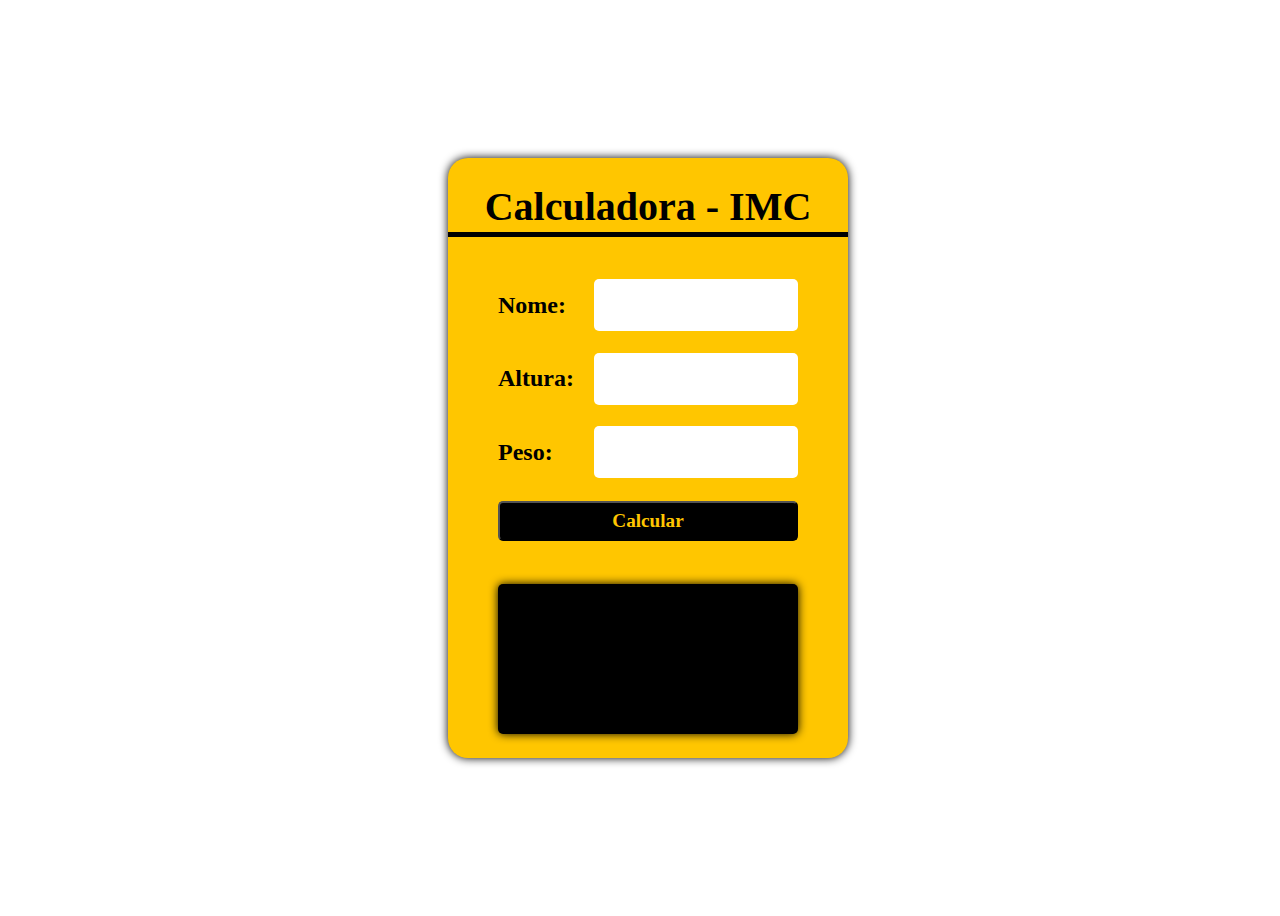
<file: calcula-imc/index.html>
<!DOCTYPE html>
<html lang="en">
  <head>
    <meta charset="UTF-8">
    <meta name="viewport" content="width=device-width, initial-scale=1.0">
    <title>IMC</title>
    <link rel="stylesheet" href="style.css">
  </head>
  <body>
    <main>
      <div class="container">
        <div class="title"> Calculadora - IMC </div>
        <div class="input">
            <label>Nome:</label>
            <input type="text" id='nome'>
        </div>
        <div class="input">
            <label>Altura:</label>
            <input type="number" id='altura'>
        </div>
        <div class="input">
            <label>Peso:</label>
            <input type="number" id='peso'>
        </div>
        <button id='calcular'>Calcular</button>

        <div class="result" id='resultado'></div>
      </div>
    </main>
    <script src="./script.js"></script>
  </body>
</html>
</file>
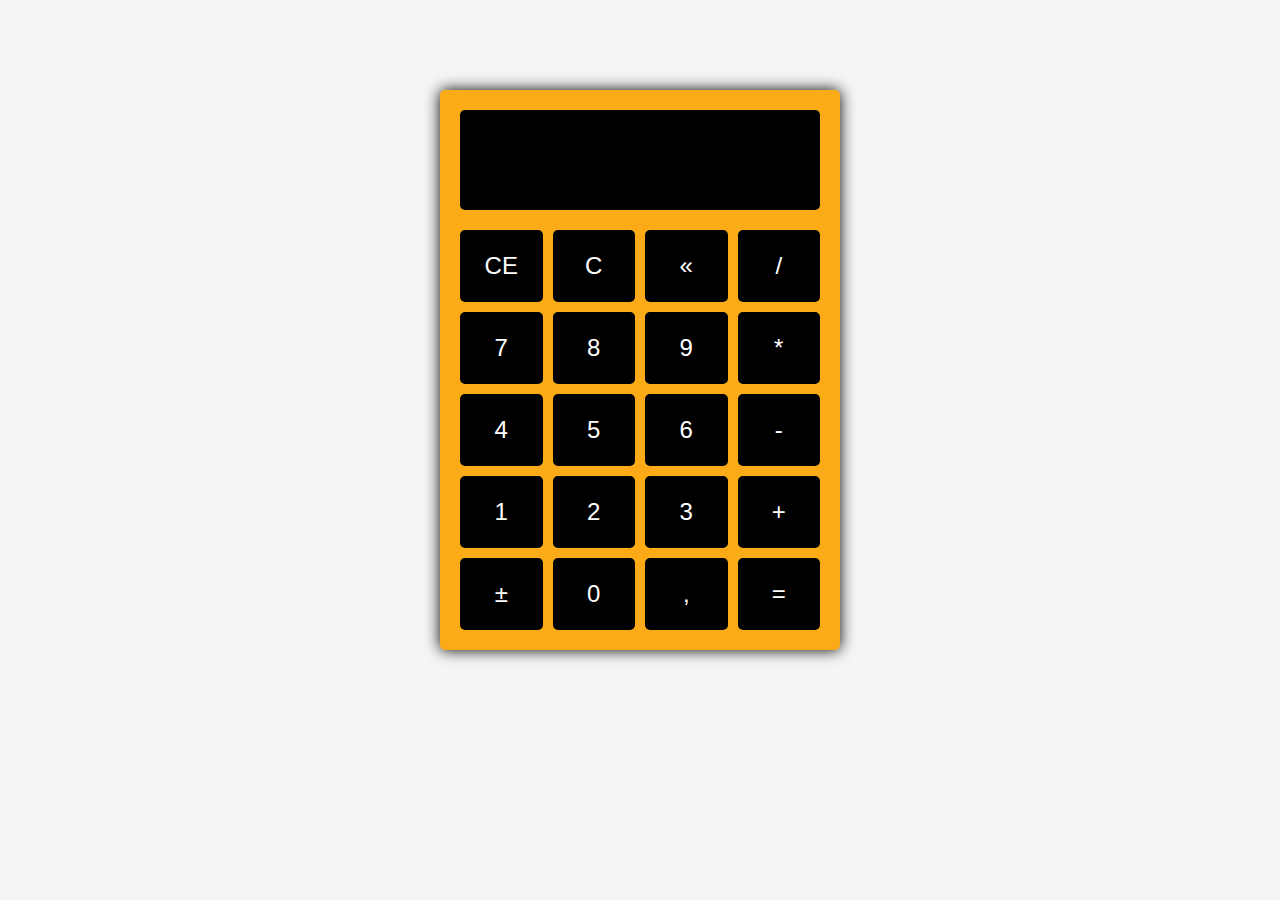
<file: calculadora/index.html>
<!DOCTYPE html>
<html lang="en">
<head>
    <meta charset="UTF-8">
    <meta name="viewport" content="width=device-width, initial-scale=1.0">
    <link rel="stylesheet" href="style.css">
    <title>calculadora</title>
</head>
<body>
    <div class="calculator">
        <div class="display"></div>
        <div class="calculator-buttons">
            <button id="limparDisplay">CE</button>
            <button id="limparCalculo" onclick="clean()">C</button>
            <button id="backspace" onclick="back()">«</button>
            <button id="operadorDividir" onclick="insert('/')">/</button>
            <button id="tecla7" onclick="insert('7')">7</button>
            <button id="tecla8" onclick="insert('8')">8</button>
            <button id="tecla9" onclick="insert('9')">9</button>
            <button id="operadorMultiplica" onclick="insert('*')">*</button>
            <button id="tecla4" onclick="insert('4')">4</button>
            <button id="tecla5" onclick="insert('5')">5</button>
            <button id="tecla6" onclick="insert('6')">6</button>
            <button id="operadorDiminui" onclick="insert('-')">-</button>
            <button id="tecla1" onclick="insert('1')">1</button>
            <button id="tecla2" onclick="insert('2')">2</button>
            <button id="tecla3" onclick="insert('3')">3</button>
            <button id="operadorSoma">+</button>
            <button id="inverter">±</button>
            <button id="tecla0" onclick="insert('0')">0</button>
            <button id="decimal" onclick="insert('.')">,</button>
            <button id="igual">=</button>
        </div>
    </div>
    
    <script src="script.js"></script>

</body>
</html>
</file>
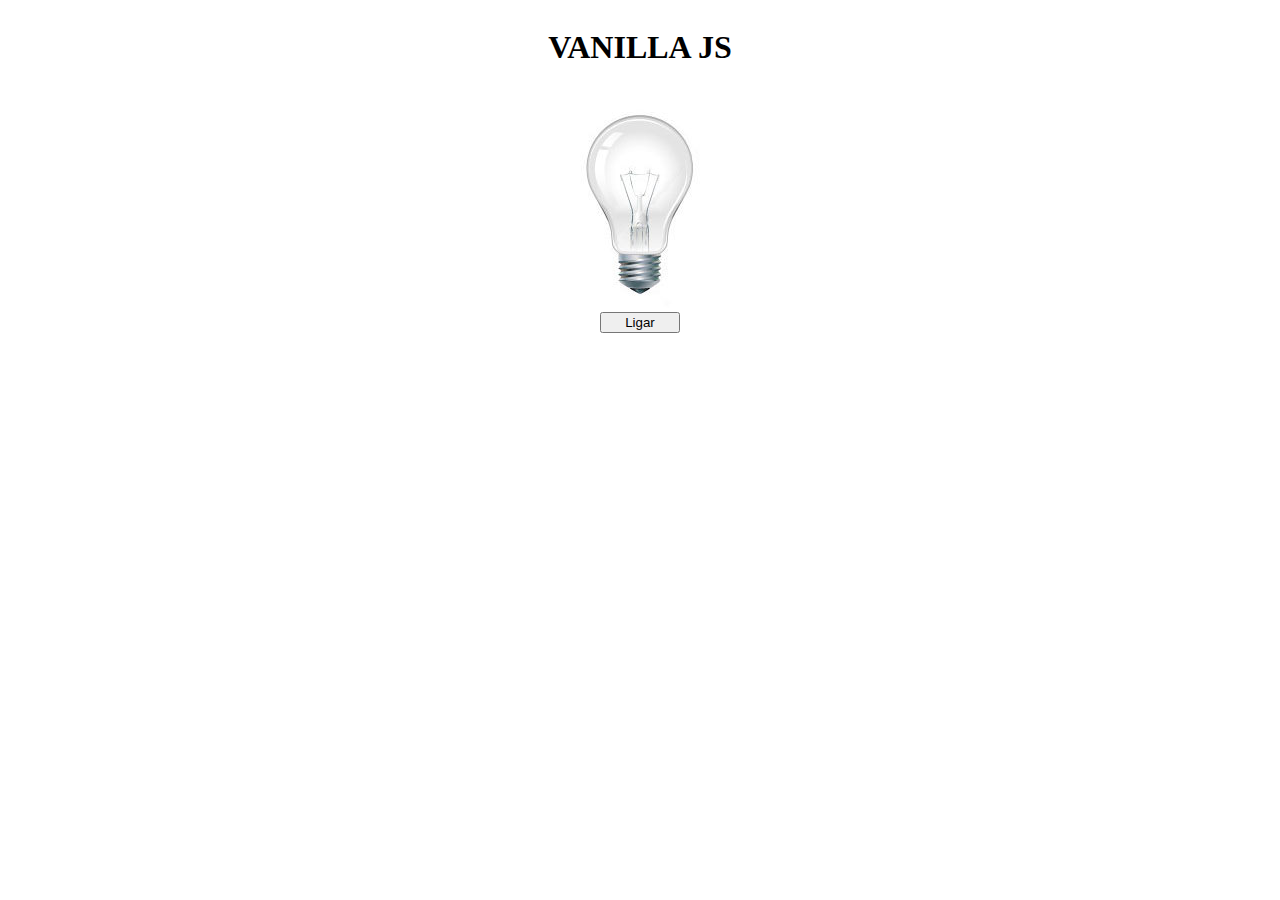
<file: desafio-lampada/index.html>
<!DOCTYPE html>
<html lang="en">
<head>
    <meta charset="UTF-8">
    <meta name="viewport" content="width=device-width, initial-scale=1.0">
    <link rel="stylesheet" href="style.css">
    <title>Desafio Lâmpada</title>
</head>
<body>
    <header>
        <h1>VANILLA JS</h1>
    </header>
    <main>
        <div>
            <img src="./imagens/desligada.jpg" alt="Lâmpada" id='lamp'>
        </div>
        <div>
            <button id='turnOnOff'>Ligar</button>
        </div>
    </main>
    <script src="./script.js"></script>
</body>
</html>
</file>
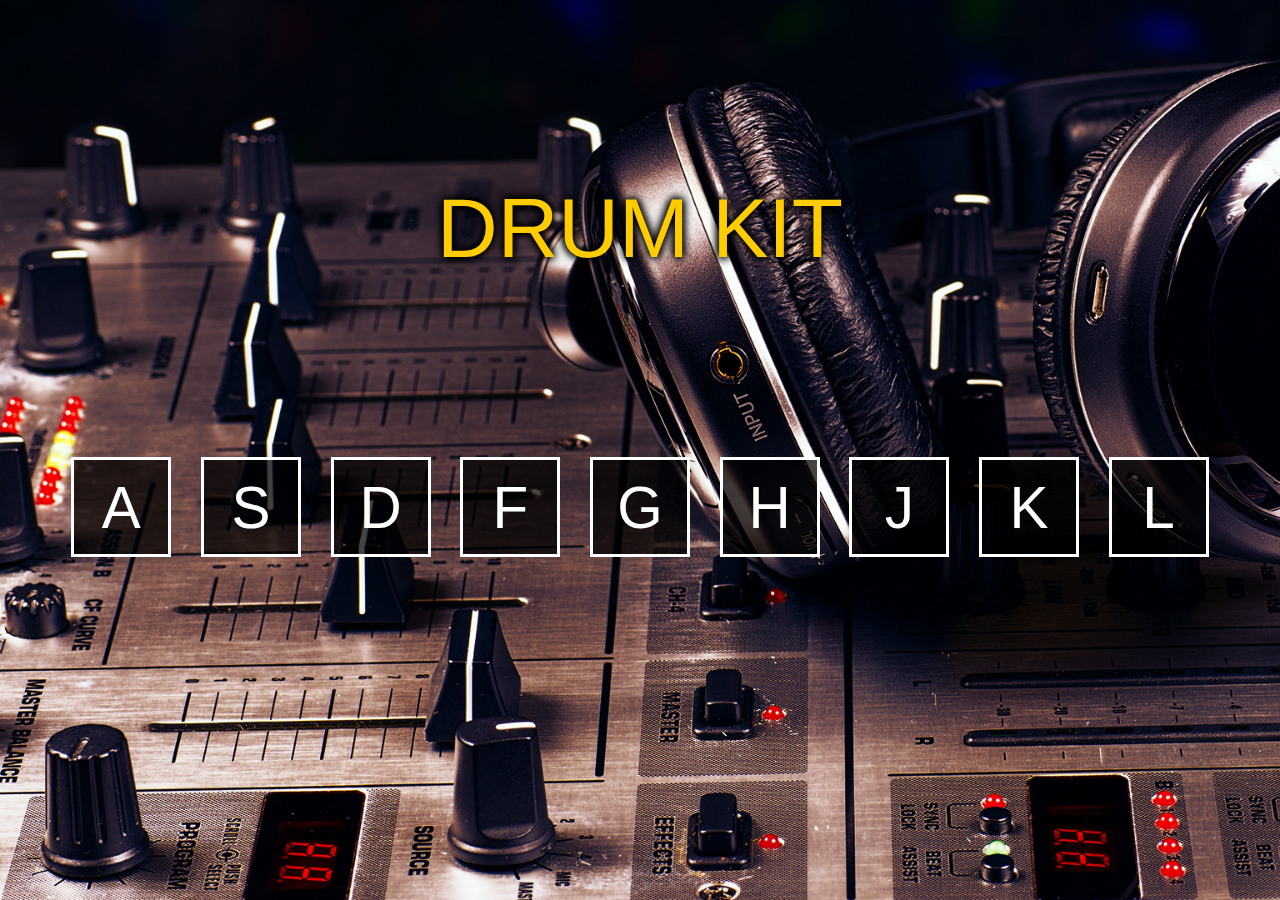
<file: drum-kit/index.html>
<!DOCTYPE html>
<html lang="pt-br">
    <head>
        <meta charset="UTF-8">
        <meta name="viewport" content="width=device-width, initial-scale=1.0">
        <link rel="stylesheet" href="style.css">
        <title>DRUM KIT</title>
    </head>
    <body>
        <main>
            <div class="title">DRUM KIT</div> 
            <div class="container" id="container">
                <!-- <div class="key">A</div>
                <div class="key">S</div>
                <div class="key">D</div> -->
            </div>
            <script src="./index.js"></script>
        </main>
    </body>
</html>
</file>
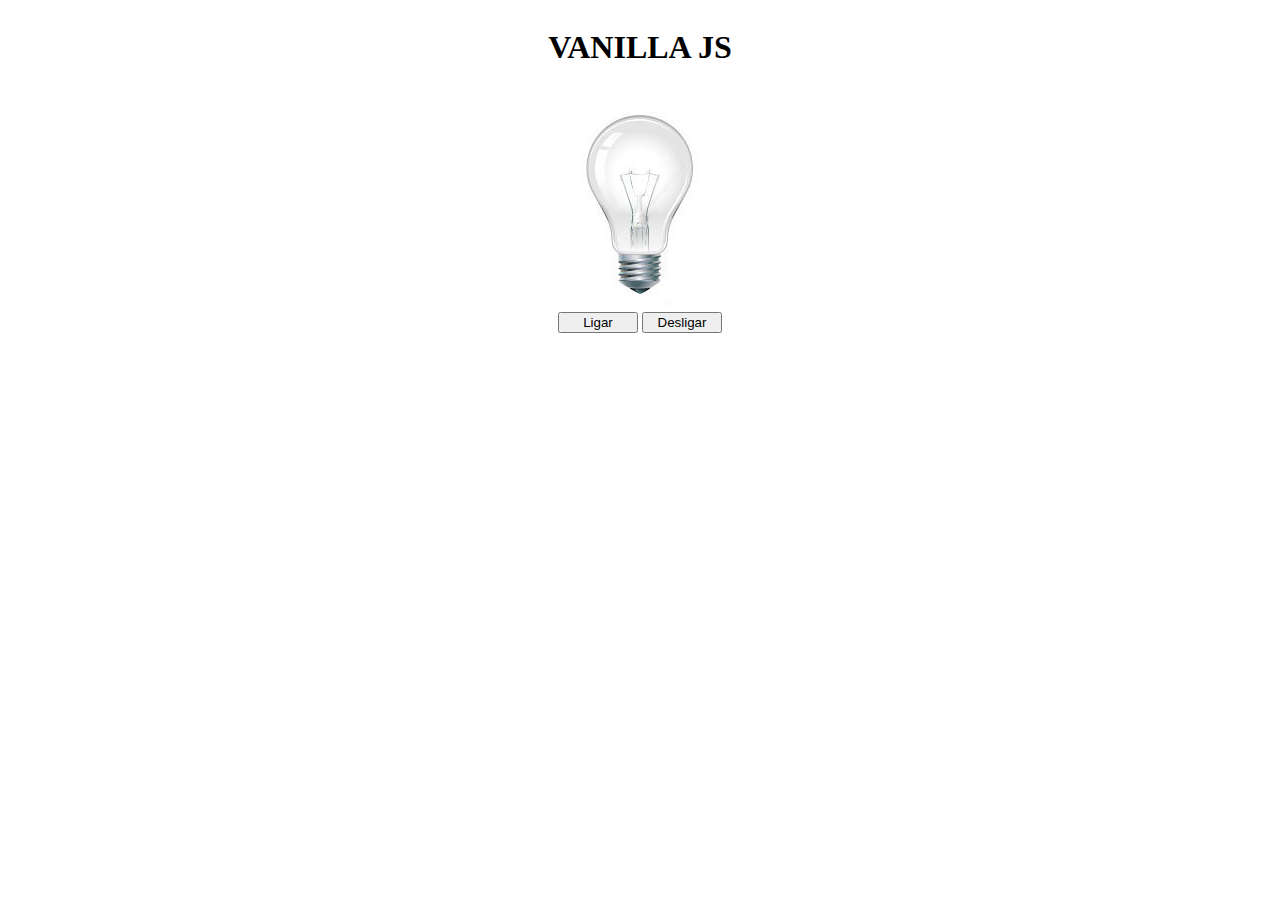
<file: lampada/index.html>
<!DOCTYPE html>
<html lang="pt-br">
<head>
    <meta charset="UTF-8">
    <meta http-equiv="X-UA-Compatible" content="IE=edge">
    <meta name="viewport" content="width=device-width, initial-scale=1.0">
    <title>Lâmpada</title>
    <link rel="stylesheet" href="style.css">
</head>
<body>

    <header>
        <h1>VANILLA JS</h1>
    </header>

    <main>
        <div>
            <img src="./imagens/desligada.jpg" alt="Lâmpada" id='lamp'>
        </div>
        <div>
            <button id='turnOn'>Ligar</button>
            <button id='turnOff'>Desligar</button>
        </div>
    </main>

    <script src="script.js"></script>
</body>
</html>
</file>
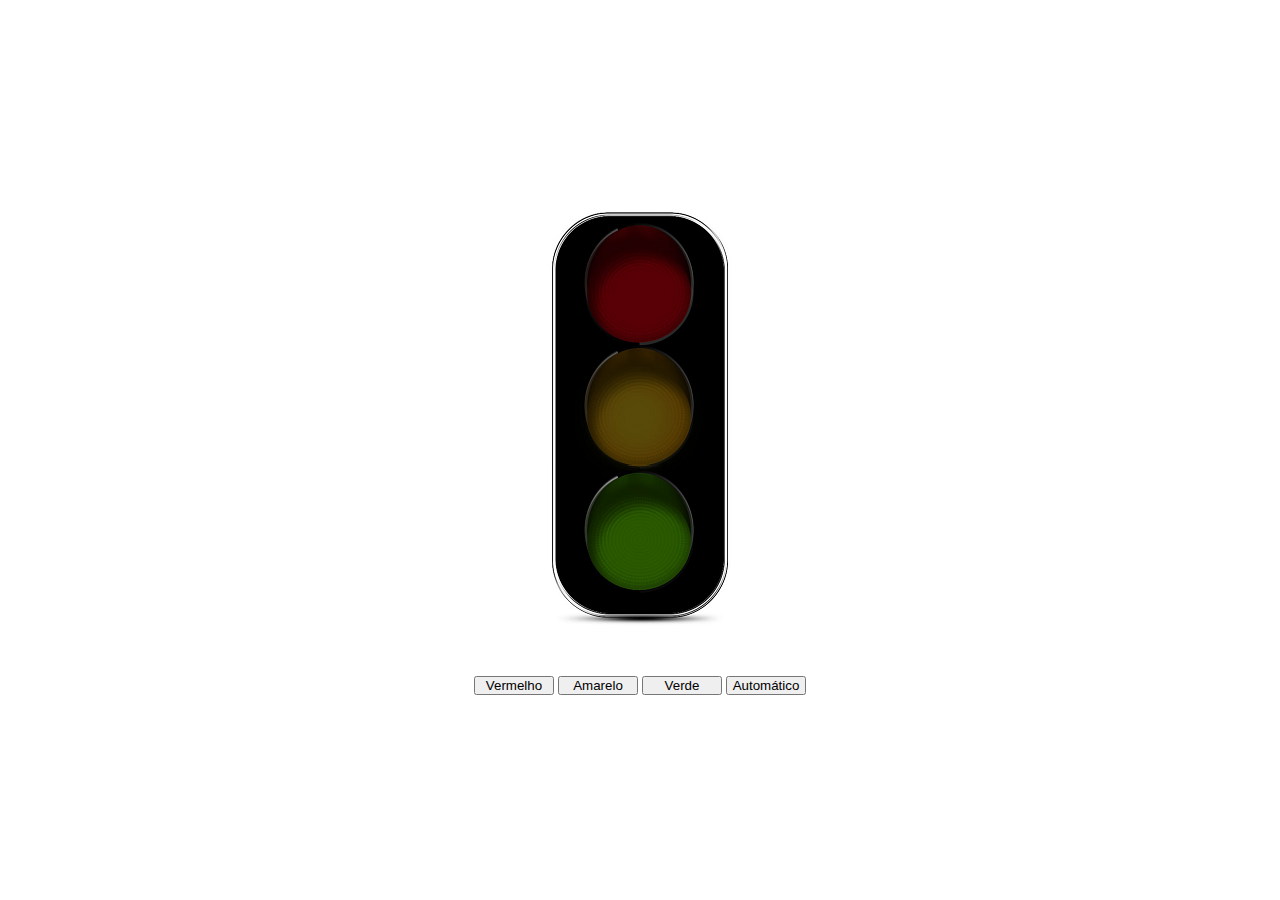
<file: semáforo/index.html>
<!DOCTYPE html>
<html lang="pt-br">
<head>
    <meta charset="UTF-8">
    <meta name="viewport" content="width=device-width, initial-scale=1.0">
    <title>Semáforo</title>
    <link rel="stylesheet" href="style.css">
</head>
<body>
    <main>
        <div>
            <img src="./imagens/desligado.png" id='img' >
        </div>
        <div id='buttons'>
            <button id='red' class="button" >Vermelho</button>
            <button id='yellow' class="button" >Amarelo</button>
            <button id='green' class="button" >Verde</button>
            <button name='teste' id='automatic' class="button" >Automático</button>
        </div>
    </main>

    <script src="./script.js"></script>
</body>
</html>
</file>
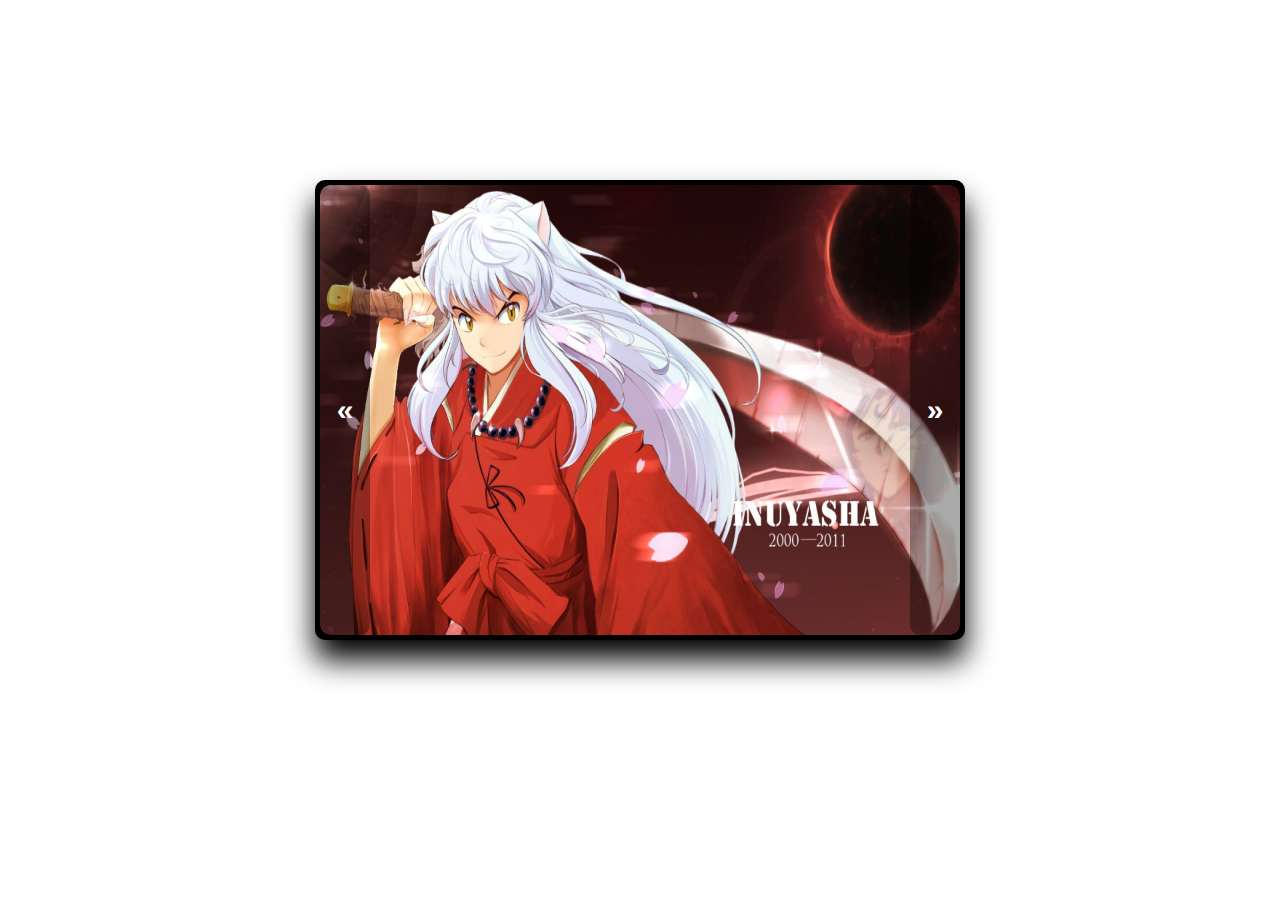
<file: showSlide/index.html>
<!DOCTYPE html>
<html lang="pt-br">
<head>
    <meta charset="UTF-8">
    <meta name="viewport" content="width=device-width, initial-scale=1.0">
    <title>SLIDESHOW</title>
    <link rel="stylesheet" href="style.css">
</head>
<body>
    <div class="container-slide">
        <div class="action-button" id="previous">&laquo</div>
        <div class="container-items" id="container-items"></div>
        <div class="action-button" id="next">&raquo</div>
    </div>
    <script src="./script.js"></script>
</body>
</html>
</file>
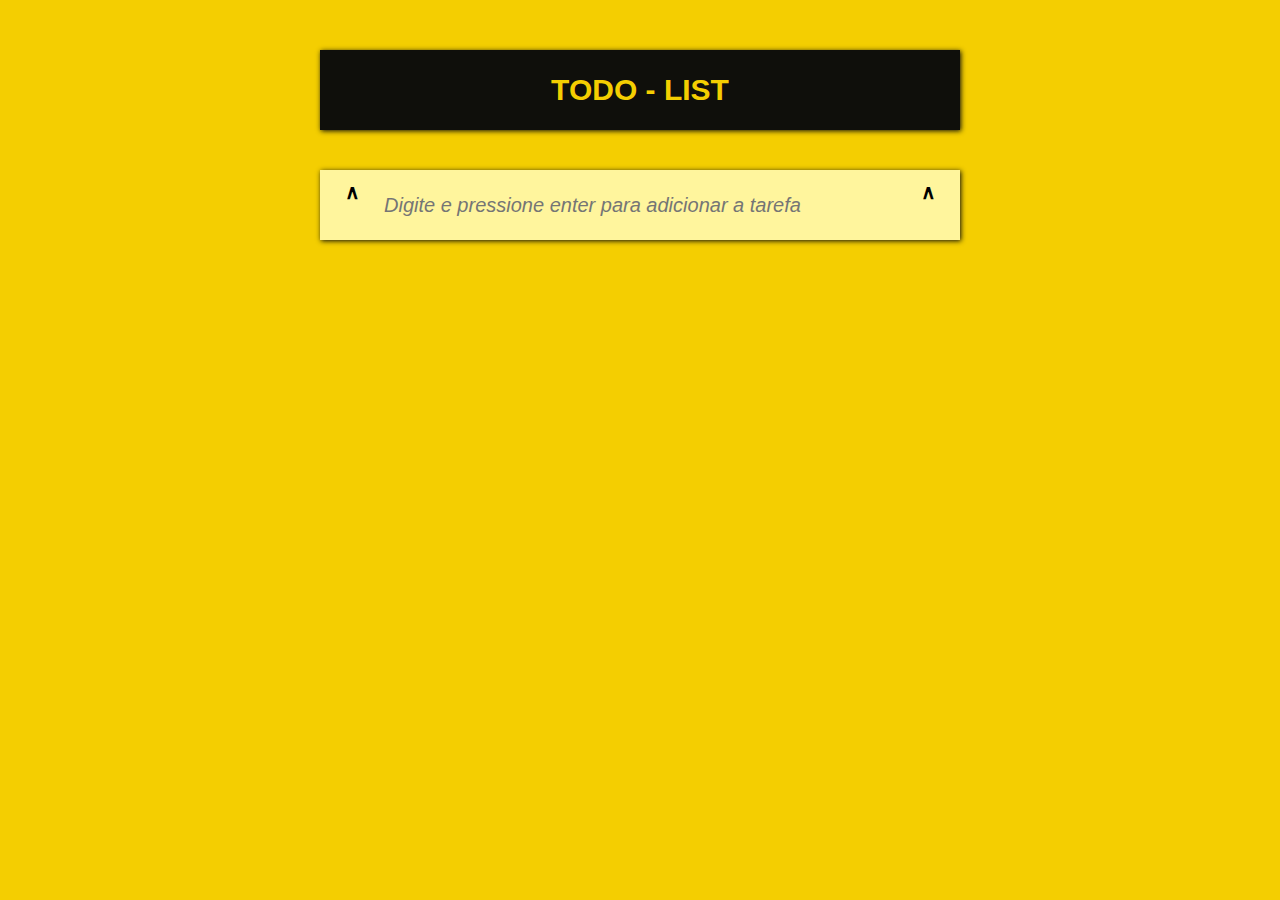
<file: todo-List/index.html>
<!DOCTYPE html>
<html lang="pt-br">
<head>
    <meta charset="UTF-8">
    <meta name="viewport" content="width=device-width, initial-scale=1.0">
    <link rel="stylesheet" href="style.css">
    <title>todo-list</title>
</head>
<body>
    <div class="todo">
        <div class="todo__title">
            TODO - LIST
        </div>

        <div class="todo__list" id='todoList'>

        </div>

        <div class="todo__new-item" id="newItem">
            <div>&and;</div>
            <input type="text" placeholder="Digite e pressione enter para adicionar a tarefa">
            <div>&and;</div>
        </div>
    </div>
    <script src="app.js"></script>
</body>
</html>
</file>
<file: calcula-imc/style.css>
main{
    display: flex;
    width: 100vw;
    height: 100vh;
    justify-content: center;
    align-items: center;
  
  }
  
  .container{
    display: flex;
    flex-direction: column;
    background: rgb(255,198,0);
    width: 400px;
    height: 600px;
    align-items: center;
    justify-content: space-evenly;
    border-radius: 20px;
    box-shadow: 0 0 10px black;
  }
  
  .title{
    display: flex;
    justify-content: center;
    align-items: center;
    width: 100%;
    height: 50px;
    font: bold 2.5rem serif;
    border-bottom: solid 5px black;
    margin-bottom: 20px;
  }
  
  .input {
    display: flex;
    width: 300px;
    height: 50px;
    justify-content: space-between;
    align-items: center;
  }
  .input input {
    width: 200px;
    height: 50px;
    border-radius: 5px;
    border:none;
    outline: 0;
    font: bold 1.5rem serif;
    text-align: center;
  }
  
  .input label {
    font: bold 1.5rem serif;
  }
  
  button{
    width: 300px;
    height: 40px;
    font: bold 1.2rem serif;
    background: #000;
    color: rgb(255,198,0);
    outline: none;
    border-radius: 5px;
    cursor: pointer;
  }
  
  .result{
    display: flex;
    margin-top: 20px;
    align-items: center;
    width: 300px;
    height: 150px;
    border-radius: 5px;
    font: italic 1.5rem serif;
    box-shadow: 0px 0px 10px black;
    background: #000;
    color: rgb(255,198,0);
    padding: 20px;
    box-sizing: border-box;
    user-select: none;
  }
</file>
<file: calculadora/style.css>
* {
    margin: 0;
    padding: 0;
    box-sizing: border-box;
}

body{
    background-color: whitesmoke;
    padding: 90px 0;
}

.calculator {
    width: 400px;
    margin: 0 auto;
    background-color: #FBAB18;
    padding: 20px;
    border-radius: 5px;
    box-shadow: 0 0 15px black;
}

.display{
    display: flex;
    justify-content: flex-end;
    width: 100%;
    height: 100px;
    margin-bottom: 20px;
    padding: 15px;
    background-color: black;
    color: white;
    font: normal 4rem serif;
    overflow: hidden;
    border-radius: 5px;
}

.calculator-buttons{
    display: grid;
    grid-template-columns: 1fr 1fr 1fr 1fr;
    grid-gap: 10px;
}

.calculator button{
    background-color: black;
    color: white;
    padding: 20px;
    border-radius: 5px;
    font-size: 1.5rem;
    outline: none;
    cursor: pointer;
    border: 2px solid black;
}

button:hover{
    background-color: #FBAB18;
    color: black;
}
</file>
<file: desafio-lampada/style.css>
header, main {
    display: flex;
    flex-direction: column;
    align-items: center;
}

button{
    width: 80px;
}
</file>
<file: drum-kit/style.css>
*{
    margin: 0;
    padding:0;
    box-sizing: border-box;
}

body{
    background-image: url('./img/back.jpg');
    background-size: cover;
    width: 100vw;
    height: 100vh;
    font-family: 'Open Sans', sans-serif;
}

main{
    display: flex;
    flex-direction: column;
}

.title{
    color: #ffcc00;
    margin: 20vh auto;
    font-size: calc(5vw + 20px);
    text-shadow: 0 0 10px black,
                 0 0 10px black,
                 0 0 10px black;
}

.container{
    width: 90vw;
    height: 100px;
    margin: 0 auto;
    display: flex;
    flex-wrap: wrap;
    align-items: center;
    justify-content: space-around;
    gap: 15px;
}
.key{
    display: flex;
    width: 100px;
    height: 100px;
    align-items: center;
    justify-content: center;
    background-color: #000000BB;
    color: white;
    font-size: calc(3vw + 20px);
    border: 3px solid white;
    user-select: none;
    cursor: pointer;
    transition: transform .2s;
}

.active{
    transform: scale(1.3);
    border-color: #ffcc00;
    box-shadow: 0 0 50px #ffcc00;
}
</file>
<file: lampada/style.css>
header, main {
    display: flex;
    flex-direction: column;
    align-items: center;
}

button{
    width: 80px;
}
</file>
<file: semáforo/style.css>
*{
    margin: 0;
    padding: 0;
    box-sizing: border-box;
}

main {
    display: flex;
    height: 100vh;
    flex-direction: column;
    align-items: center;
    justify-content: center;
    gap: 5vh;
}
.button {
    width: 80px;
    cursor: pointer;
}
</file>
<file: showSlide/style.css>
* {
    margin: 0;
    padding: 0;
}

.container-slide{
    display: flex;
    justify-content: space-between;
    width: 50vw;
    height: 50vh;
    background-color: black;
    margin: 20vh auto;
    border-radius: 10px;
    box-shadow: 0 20px 30px black;
    border: 5px solid black;
}

.container-items {
    position: absolute;
    display: flex;
    width: 50vw;
    height: 50vh;
    border-radius: 10px;
    overflow: hidden;
}

.item {
    width: 50vw;
    height: 50vh;
    transition: all 1s;
}
.item:first-child{
    margin-left: -100%;
}

.item img {
    width: 50vw;
    height: 50vh;
    border-radius: 10px;
}

.action-button{
    font: bold 30px sans-serif;
    display: flex;
    justify-content: center;
    align-items: center;
    width: 50px;
    color: #00000000;
    user-select: none;
    z-index: 1;
}
.action-button{
    color: white;
    background-color: #00000055;
    border-radius: 10px;
    cursor: pointer;
    transition: all 1s;
}
</file>
<file: todo-List/style.css>
:root {
    --primary-color: #F4CE01;
    --secondary-color: #0F0F0B;
}

* {
    margin: 0;
    padding: 0;
    box-sizing: border-box;
}
html {
    font-size: 62.5%;
}

body {
    background-color: var(--primary-color);
    font: bold 2rem 'Open Sans', sans-serif;
}

.todo {
    display: flex;
    width: 50vw;
    flex-direction: column;
    align-items: center;
    margin: 0 auto;
    gap: 15px;
}

.todo__title {
    display: flex;
    background-color: var(--secondary-color);
    width: 100%;
    height: 80px;
    justify-content: center;
    align-items: center;
    margin-top: 50px;
    box-shadow: 1px 1px 5px var(--secondary-color);
    font-size: 3rem;
    color: var(--primary-color);
}

.todo__list {
    display: flex;
    width: 100%;
    flex-direction: column;
    gap: 10px;
}

.todo__item{
    display: flex;
    width: 100%;
    height: 60px;
    justify-content: space-between;
    align-items: center;
    padding: 5px;
    box-shadow: 1px 1px 5px var(--secondary-color);
}
.todo__item > div {
    width: 80%;
}
.todo__item:hover {
    cursor: pointer;
    transition: all .5s ease;
    background-color: var(--secondary-color);
    color: var(--primary-color);
}


.todo__item > input[type='text'] {
    border: none;
    width: 80%;
    font: inherit;
}

.todo__item > input[type='button'],
.todo__item > input[type='checkbox'] {
    width: 30px;
    height: 30px;
    font: inherit;
}


.todo__item > input[type='checkbox']:checked  + div {
    text-decoration:line-through;
}

.todo__new-item{
    display: flex;
    background-color: #fff59d;
    width: 100%;
    height: 70px;
    justify-content: space-evenly;
    padding: 10px 0;
    box-shadow: 1px 1px 5px var(--secondary-color);
    margin: 10px;
    font: inherit;
}

.todo__new-item > input{
    background-color: #fff59d;
    border: none;
    width: 80%;
    outline: none;
    font: inherit;
}

.todo__new-item > input::placeholder {
    font-style: italic;
    font-weight: normal;
}
</file>
